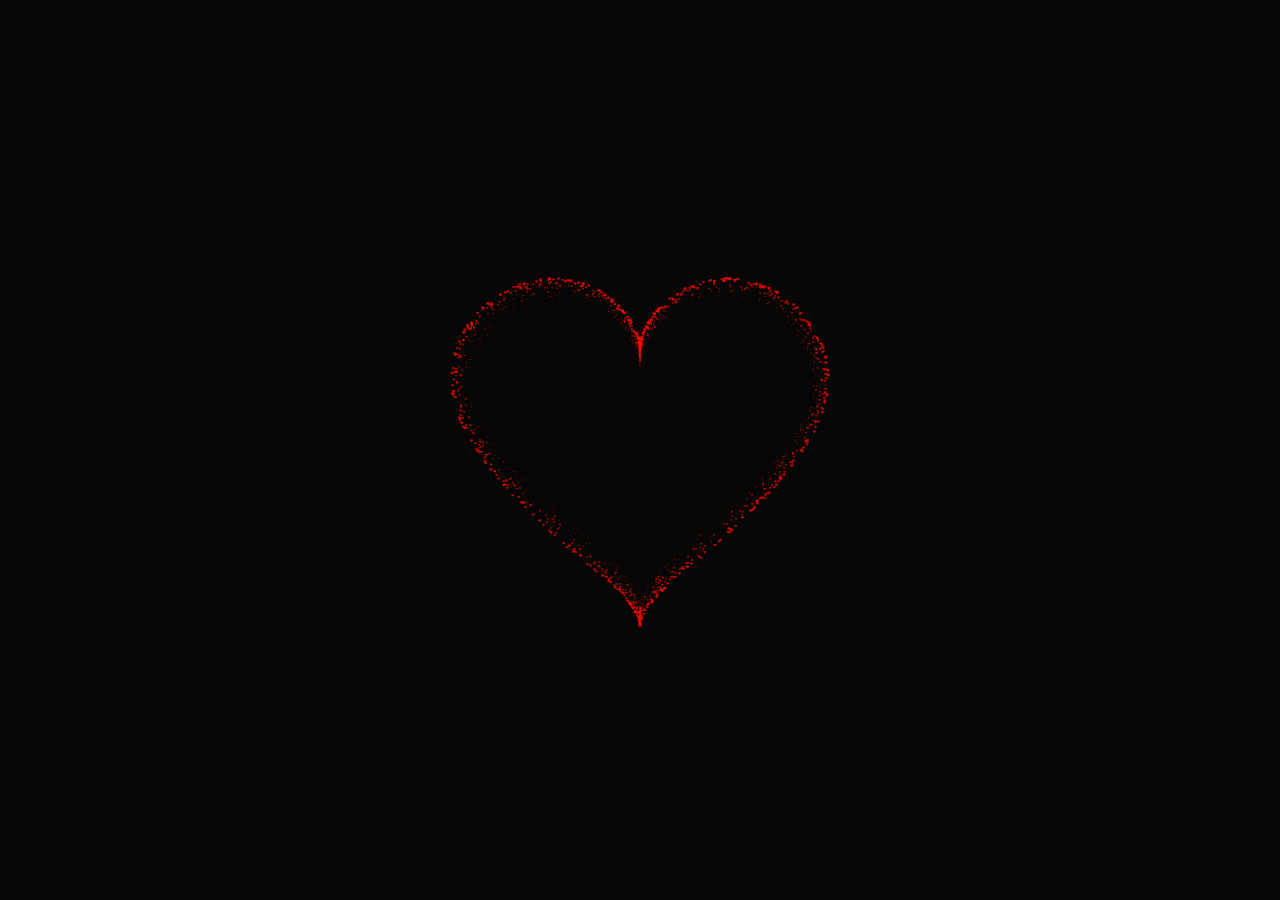
<file: TrendcodeTim/index.html>
<!DOCTYPE HTML PUBLIC "-//W3C//DTD HTML 4.0 Transitional//EN">
<HTML>
 <HEAD>
  <TITLE> DUY IT </TITLE>
  <META NAME="Generator" CONTENT="EditPlus">
  <META NAME="Author" CONTENT="">
  <META NAME="Keywords" CONTENT="">
  <META NAME="Description" CONTENT="">
  <link rel="stylesheet" href="style.css">
  <style>
  html, body {
  height: 100%;
  padding: 0;
  margin: 0;
  background: rgba(0, 0, 0, 0.851);
}
canvas {
  position: absolute;
  width: 100%;
  height: 100%;
}
  </style>
 </HEAD>
 <BODY>
  <div class="box">
    <canvas id="pinkboard"></canvas>
  </div>
<script>
var settings = {
  particles: {
    length:   10000, // maximum amount of particles
    duration:   4, // particle duration in sec
    velocity: 80, // particle velocity in pixels/sec
    effect: -1.3, // play with this for a nice effect
    size:      8, // particle size in pixels
  },
};
/*
 */
(function(){var b=0;var c=["ms","moz","webkit","o"];for(var a=0;a<c.length&&!window.requestAnimationFrame;++a){window.requestAnimationFrame=window[c[a]+"RequestAnimationFrame"];window.cancelAnimationFrame=window[c[a]+"CancelAnimationFrame"]||window[c[a]+"CancelRequestAnimationFrame"]}if(!window.requestAnimationFrame){window.requestAnimationFrame=function(h,e){var d=new Date().getTime();var f=Math.max(0,16-(d-b));var g=window.setTimeout(function(){h(d+f)},f);b=d+f;return g}}if(!window.cancelAnimationFrame){window.cancelAnimationFrame=function(d){clearTimeout(d)}}}());
/*
 * Point class
 */
var Point = (function() {
  function Point(x, y) {
    this.x = (typeof x !== 'undefined') ? x : 0;
    this.y = (typeof y !== 'undefined') ? y : 0;
  }
  Point.prototype.clone = function() {
    return new Point(this.x, this.y);
  };
  Point.prototype.length = function(length) {
    if (typeof length == 'undefined')
      return Math.sqrt(this.x * this.x + this.y * this.y);
    this.normalize();
    this.x *= length;
    this.y *= length;
    return this;
  };
  Point.prototype.normalize = function() {
    var length = this.length();
    this.x /= length;
    this.y /= length;
    return this;
  };
  return Point;
})();
/*
 * Particle class
 */
var Particle = (function() {
  function Particle() {
    this.position = new Point();
    this.velocity = new Point();
    this.acceleration = new Point();
    this.age = 0;
  }
  Particle.prototype.initialize = function(x, y, dx, dy) {
    this.position.x = x;
    this.position.y = y;
    this.velocity.x = dx;
    this.velocity.y = dy;
    this.acceleration.x = dx * settings.particles.effect;
    this.acceleration.y = dy * settings.particles.effect;
    this.age = 0;
  };
  Particle.prototype.update = function(deltaTime) {
    this.position.x += this.velocity.x * deltaTime;
    this.position.y += this.velocity.y * deltaTime;
    this.velocity.x += this.acceleration.x * deltaTime;
    this.velocity.y += this.acceleration.y * deltaTime;
    this.age += deltaTime;
  };
  Particle.prototype.draw = function(context, image) {
    function ease(t) {
      return (--t) * t * t + 1;
    }
    var size = image.width * ease(this.age / settings.particles.duration);
    context.globalAlpha = 1 - this.age / settings.particles.duration;
    context.drawImage(image, this.position.x - size / 2, this.position.y - size / 2, size, size);
  };
  return Particle;
})();
/*
 * ParticlePool class
 */
var ParticlePool = (function() {
  var particles,
      firstActive = 0,
      firstFree   = 0,
      duration    = settings.particles.duration;
 
  function ParticlePool(length) {
    // create and populate particle pool
    particles = new Array(length);
    for (var i = 0; i < particles.length; i++)
      particles[i] = new Particle();
  }
  ParticlePool.prototype.add = function(x, y, dx, dy) {
    particles[firstFree].initialize(x, y, dx, dy);
   
    // handle circular queue
    firstFree++;
    if (firstFree   == particles.length) firstFree   = 0;
    if (firstActive == firstFree       ) firstActive++;
    if (firstActive == particles.length) firstActive = 0;
  };
  ParticlePool.prototype.update = function(deltaTime) {
    var i;
   
    // update active particles
    if (firstActive < firstFree) {
      for (i = firstActive; i < firstFree; i++)
        particles[i].update(deltaTime);
    }
    if (firstFree < firstActive) {
      for (i = firstActive; i < particles.length; i++)
        particles[i].update(deltaTime);
      for (i = 0; i < firstFree; i++)
        particles[i].update(deltaTime);
    }
   
    // remove inactive particles
    while (particles[firstActive].age >= duration && firstActive != firstFree) {
      firstActive++;
      if (firstActive == particles.length) firstActive = 0;
    }
   
   
  };
  ParticlePool.prototype.draw = function(context, image) {
    // draw active particles
    if (firstActive < firstFree) {
      for (i = firstActive; i < firstFree; i++)
        particles[i].draw(context, image);
    }
    if (firstFree < firstActive) {
      for (i = firstActive; i < particles.length; i++)
        particles[i].draw(context, image);
      for (i = 0; i < firstFree; i++)
        particles[i].draw(context, image);
    }
  };
  return ParticlePool;
})();
/*
 * Putting it all together
 */
(function(canvas) {
  var context = canvas.getContext('2d'),
      particles = new ParticlePool(settings.particles.length),
      particleRate = settings.particles.length / settings.particles.duration, // particles/sec
      time;
 
  // get point on heart with -PI <= t <= PI
  function pointOnHeart(t) {
    return new Point(
      160 * Math.pow(Math.sin(t), 3),
      130 * Math.cos(t) - 50 * Math.cos(2 * t) - 20 * Math.cos(3 * t) - 10 * Math.cos(4 * t) + 25
    );
  }
 
  // creating the particle image using a dummy canvas
  var image = (function() {
    var canvas  = document.createElement('canvas'),
        context = canvas.getContext('2d');
    canvas.width  = settings.particles.size;
    canvas.height = settings.particles.size;
    // helper function to create the path
    function to(t) {
      var point = pointOnHeart(t);
      point.x = settings.particles.size / 2 + point.x * settings.particles.size / 350;
      point.y = settings.particles.size / 2 - point.y * settings.particles.size / 350;
      return point;
    }
    // create the path
    context.beginPath();
    var t = -Math.PI;
    var point = to(t);
    context.moveTo(point.x, point.y);
    while (t < Math.PI) {
      t += 0.01; // baby steps!
      point = to(t);
      context.lineTo(point.x, point.y);
    }
    context.closePath();
    // create the fill
    context.fillStyle = '#f50b02';
    context.fill();
    // create the image
    var image = new Image();
    image.src = canvas.toDataURL();
    return image;
  })();
 
  // render that thing!
  function render() {
    // next animation frame
    requestAnimationFrame(render);
   
    // update time
    var newTime   = new Date().getTime() / 1000,
        deltaTime = newTime - (time || newTime);
    time = newTime;
   
    // clear canvas
    context.clearRect(0, 0, canvas.width, canvas.height);
   
    // create new particles
    var amount = particleRate * deltaTime;
    for (var i = 0; i < amount; i++) {
      var pos = pointOnHeart(Math.PI - 2 * Math.PI * Math.random());
      var dir = pos.clone().length(settings.particles.velocity);
      particles.add(canvas.width / 2 + pos.x, canvas.height / 2 - pos.y, dir.x, -dir.y);
    }
   
    // update and draw particles
    particles.update(deltaTime);
    particles.draw(context, image);
  }
 
  // handle (re-)sizing of the canvas
  function onResize() {
    canvas.width  = canvas.clientWidth;
    canvas.height = canvas.clientHeight;
  }
  window.onresize = onResize;
 
  // delay rendering bootstrap
  setTimeout(function() {
    onResize();
    render();
  }, 10);
})(document.getElementById('pinkboard'));
  </script>
 </BODY>
</HTML>
</file>
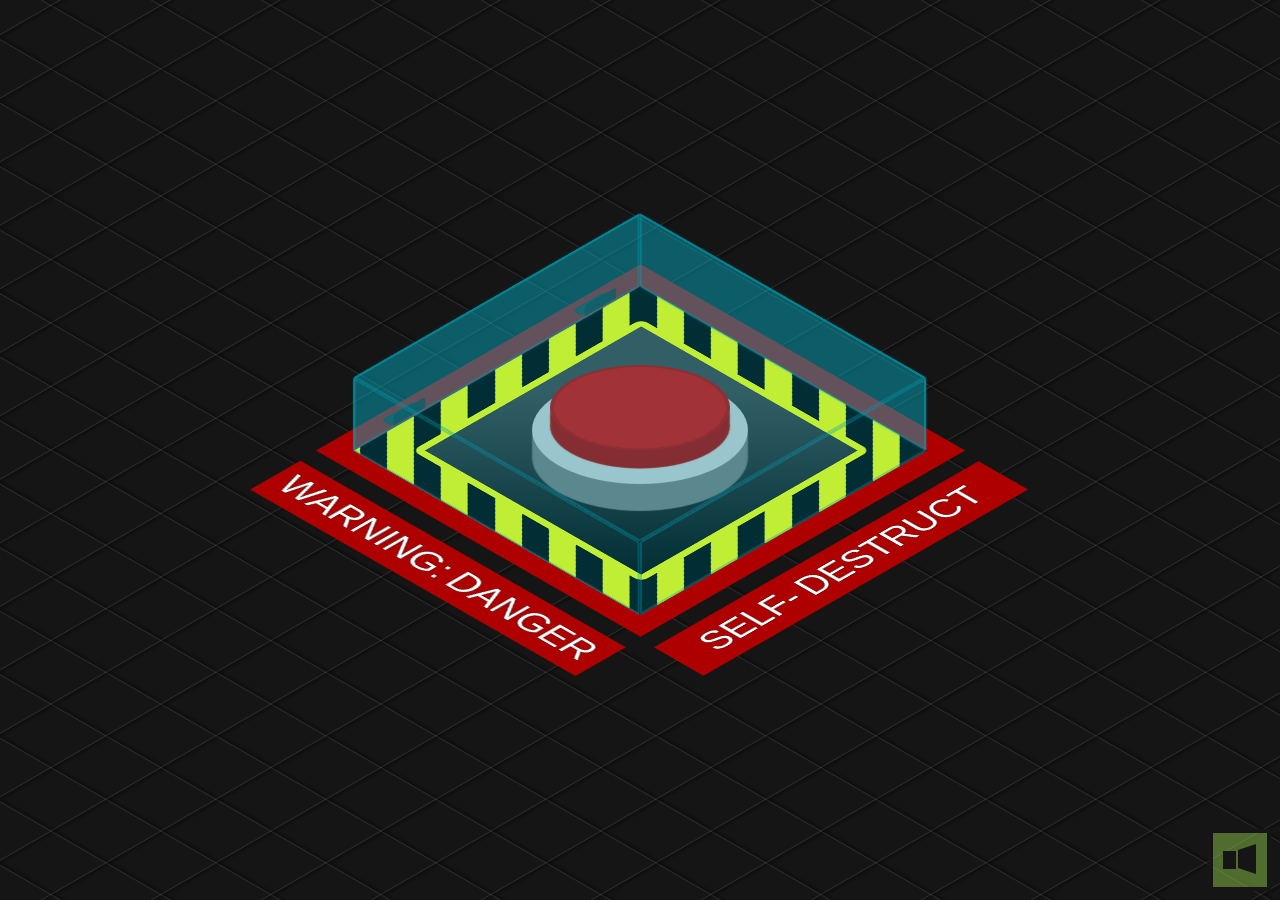
<file: TuHuy/index.html>
<!DOCTYPE html>
<html lang="en">
<head>
    <meta charset="UTF-8">
    <meta http-equiv="X-UA-Compatible" content="IE=edge">
    <meta name="viewport" content="width=device-width, initial-scale=1.0">
    <title>Document</title>
    <link rel="stylesheet" href="style.css">
</head>
<body>
    <div class="grid"></div>

<div class="warning"></div>

<div class="base">
	<button id="activate">
		<span></span>
	</button>
</div>

<div class="box opened" id="cover">
	<div></div>
	<div></div>
	<div></div>
	<div></div>
	<div></div>
	<div></div>
	<span></span><span></span>
</div>

<div class="hinges"></div>

<div class="text">
	SELF-&thinsp;DESTRUCT
</div>

<div id="panel">
	<div id="msg">DEVICE SELF-DESTRUCTION </div>
	<div id="time">9</div>
	<span id="abort">ABORT</span>
	<span id="detonate">DETONATE</span>
</div>

<div id="turn-off"></div>
<div id="closing"></div>

<div id="restart"><button id="reload"></button></div>

<div id="mute"></div>

<audio id="alarm">
	<source src="https://josetxu.com/demos/sounds/self-destruct-count.mp3" type="audio/mpeg">
</audio>
</body>
<script src="myscript.js"></script>
</html>
</file>
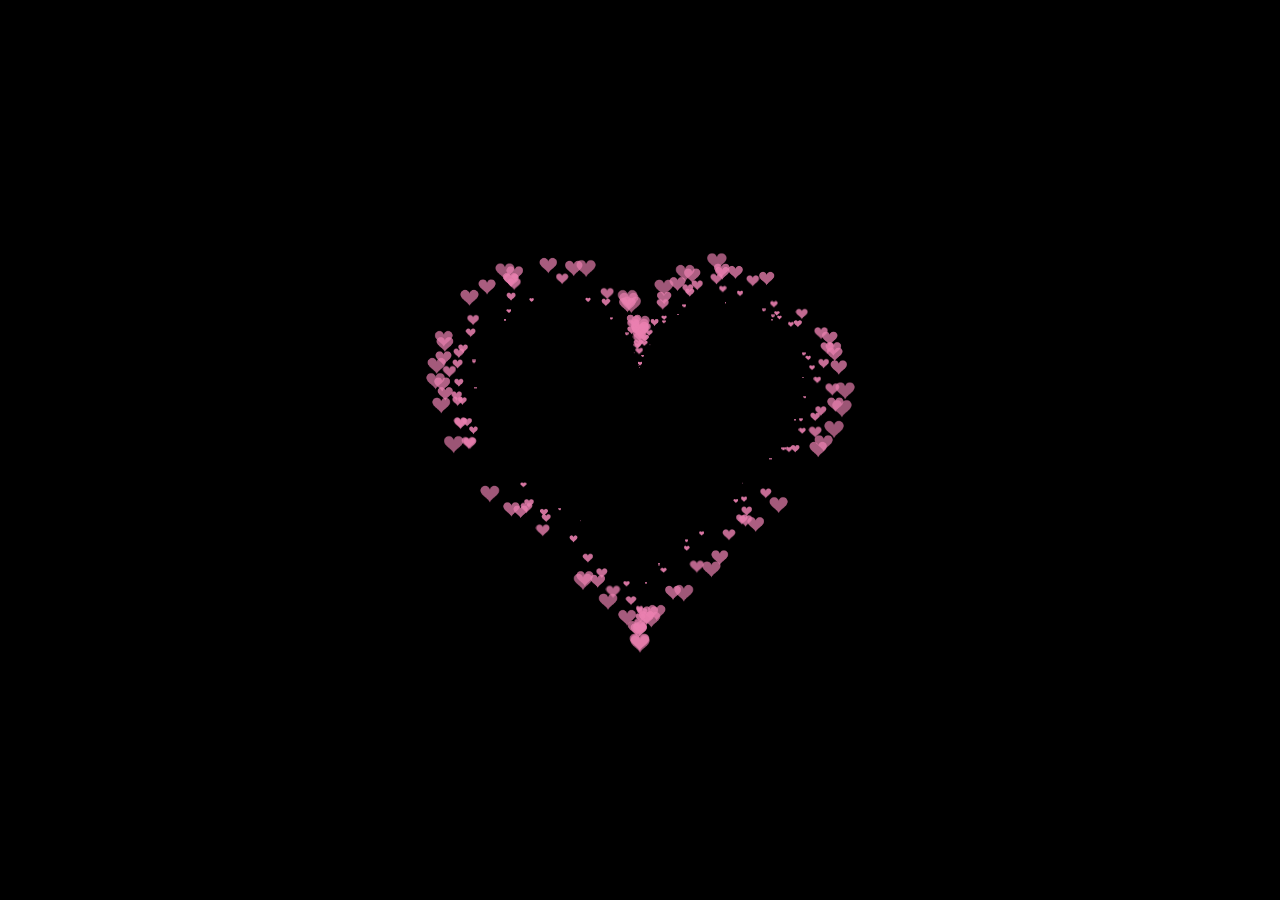
<file: tim.html>
<!DOCTYPE HTML PUBLIC "-//W3C//DTD HTML 4.0 Transitional//EN">

<HTML>

 <HEAD>

  <TITLE> New Document </TITLE>

  <META NAME="Generator" CONTENT="EditPlus">

  <META NAME="Author" CONTENT="">

  <META NAME="Keywords" CONTENT="">

  <META NAME="Description" CONTENT="">

  <style>

  html, body {

  height: 100%;

  padding: 0;

  margin: 0;

  background: #000;

}

canvas {

  position: absolute;

  width: 100%;

  height: 100%;

}

  </style>

 </HEAD>


 <BODY>

  <canvas id="pinkboard"></canvas>

  <script>

  /*

 * Settings

 */

var settings = {

  particles: {

    length:   500, // maximum amount of particles

    duration:   2, // particle duration in sec

    velocity: 100, // particle velocity in pixels/sec

    effect: -0.75, // play with this for a nice effect

    size:      30, // particle size in pixels

  },

};


/*

 * RequestAnimationFrame polyfill by Erik Möller

 */

(function(){var b=0;var c=["ms","moz","webkit","o"];for(var a=0;a<c.length&&!window.requestAnimationFrame;++a){window.requestAnimationFrame=window[c[a]+"RequestAnimationFrame"];window.cancelAnimationFrame=window[c[a]+"CancelAnimationFrame"]||window[c[a]+"CancelRequestAnimationFrame"]}if(!window.requestAnimationFrame){window.requestAnimationFrame=function(h,e){var d=new Date().getTime();var f=Math.max(0,16-(d-b));var g=window.setTimeout(function(){h(d+f)},f);b=d+f;return g}}if(!window.cancelAnimationFrame){window.cancelAnimationFrame=function(d){clearTimeout(d)}}}());


/*

 * Point class

 */

var Point = (function() {

  function Point(x, y) {

    this.x = (typeof x !== 'undefined') ? x : 0;

    this.y = (typeof y !== 'undefined') ? y : 0;

  }

  Point.prototype.clone = function() {

    return new Point(this.x, this.y);

  };

  Point.prototype.length = function(length) {

    if (typeof length == 'undefined')

      return Math.sqrt(this.x * this.x + this.y * this.y);

    this.normalize();

    this.x *= length;

    this.y *= length;

    return this;

  };

  Point.prototype.normalize = function() {

    var length = this.length();

    this.x /= length;

    this.y /= length;

    return this;

  };

  return Point;

})();


/*

 * Particle class

 */

var Particle = (function() {

  function Particle() {

    this.position = new Point();

    this.velocity = new Point();

    this.acceleration = new Point();

    this.age = 0;

  }

  Particle.prototype.initialize = function(x, y, dx, dy) {

    this.position.x = x;

    this.position.y = y;

    this.velocity.x = dx;

    this.velocity.y = dy;

    this.acceleration.x = dx * settings.particles.effect;

    this.acceleration.y = dy * settings.particles.effect;

    this.age = 0;

  };

  Particle.prototype.update = function(deltaTime) {

    this.position.x += this.velocity.x * deltaTime;

    this.position.y += this.velocity.y * deltaTime;

    this.velocity.x += this.acceleration.x * deltaTime;

    this.velocity.y += this.acceleration.y * deltaTime;

    this.age += deltaTime;

  };

  Particle.prototype.draw = function(context, image) {

    function ease(t) {

      return (--t) * t * t + 1;

    }

    var size = image.width * ease(this.age / settings.particles.duration);

    context.globalAlpha = 1 - this.age / settings.particles.duration;

    context.drawImage(image, this.position.x - size / 2, this.position.y - size / 2, size, size);

  };

  return Particle;

})();


/*

 * ParticlePool class

 */

var ParticlePool = (function() {

  var particles,

      firstActive = 0,

      firstFree   = 0,

      duration    = settings.particles.duration;

 

  function ParticlePool(length) {

    // create and populate particle pool

    particles = new Array(length);

    for (var i = 0; i < particles.length; i++)

      particles[i] = new Particle();

  }

  ParticlePool.prototype.add = function(x, y, dx, dy) {

    particles[firstFree].initialize(x, y, dx, dy);

   

    // handle circular queue

    firstFree++;

    if (firstFree   == particles.length) firstFree   = 0;

    if (firstActive == firstFree       ) firstActive++;

    if (firstActive == particles.length) firstActive = 0;

  };

  ParticlePool.prototype.update = function(deltaTime) {

    var i;

   

    // update active particles

    if (firstActive < firstFree) {

      for (i = firstActive; i < firstFree; i++)

        particles[i].update(deltaTime);

    }

    if (firstFree < firstActive) {

      for (i = firstActive; i < particles.length; i++)

        particles[i].update(deltaTime);

      for (i = 0; i < firstFree; i++)

        particles[i].update(deltaTime);

    }

   

    // remove inactive particles

    while (particles[firstActive].age >= duration && firstActive != firstFree) {

      firstActive++;

      if (firstActive == particles.length) firstActive = 0;

    }

   

   

  };

  ParticlePool.prototype.draw = function(context, image) {

    // draw active particles

    if (firstActive < firstFree) {

      for (i = firstActive; i < firstFree; i++)

        particles[i].draw(context, image);

    }

    if (firstFree < firstActive) {

      for (i = firstActive; i < particles.length; i++)

        particles[i].draw(context, image);

      for (i = 0; i < firstFree; i++)

        particles[i].draw(context, image);

    }

  };

  return ParticlePool;

})();


/*

 * Putting it all together

 */

(function(canvas) {

  var context = canvas.getContext('2d'),

      particles = new ParticlePool(settings.particles.length),

      particleRate = settings.particles.length / settings.particles.duration, // particles/sec

      time;

 

  // get point on heart with -PI <= t <= PI

  function pointOnHeart(t) {

    return new Point(

      160 * Math.pow(Math.sin(t), 3),

      130 * Math.cos(t) - 50 * Math.cos(2 * t) - 20 * Math.cos(3 * t) - 10 * Math.cos(4 * t) + 25

    );

  }

 

  // creating the particle image using a dummy canvas

  var image = (function() {

    var canvas  = document.createElement('canvas'),

        context = canvas.getContext('2d');

    canvas.width  = settings.particles.size;

    canvas.height = settings.particles.size;

    // helper function to create the path

    function to(t) {

      var point = pointOnHeart(t);

      point.x = settings.particles.size / 2 + point.x * settings.particles.size / 350;

      point.y = settings.particles.size / 2 - point.y * settings.particles.size / 350;

      return point;

    }

    // create the path

    context.beginPath();

    var t = -Math.PI;

    var point = to(t);

    context.moveTo(point.x, point.y);

    while (t < Math.PI) {

      t += 0.01; // baby steps!

      point = to(t);

      context.lineTo(point.x, point.y);

    }

    context.closePath();

    // create the fill

    context.fillStyle = '#ea80b0';

    context.fill();

    // create the image

    var image = new Image();

    image.src = canvas.toDataURL();

    return image;

  })();

 

  // render that thing!

  function render() {

    // next animation frame

    requestAnimationFrame(render);

   

    // update time

    var newTime   = new Date().getTime() / 1000,

        deltaTime = newTime - (time || newTime);

    time = newTime;

   

    // clear canvas

    context.clearRect(0, 0, canvas.width, canvas.height);

   

    // create new particles

    var amount = particleRate * deltaTime;

    for (var i = 0; i < amount; i++) {

      var pos = pointOnHeart(Math.PI - 2 * Math.PI * Math.random());

      var dir = pos.clone().length(settings.particles.velocity);

      particles.add(canvas.width / 2 + pos.x, canvas.height / 2 - pos.y, dir.x, -dir.y);

    }

   

    // update and draw particles

    particles.update(deltaTime);

    particles.draw(context, image);

  }

 

  // handle (re-)sizing of the canvas

  function onResize() {

    canvas.width  = canvas.clientWidth;

    canvas.height = canvas.clientHeight;

  }

  window.onresize = onResize;

 

  // delay rendering bootstrap

  setTimeout(function() {

    onResize();

    render();

  }, 10);

})(document.getElementById('pinkboard'));

  </script>

 </BODY>

</HTML>
</file>
<file: TrendcodeTim/style.css>
body {
	display: flex;
	justify-content: center;
	align-items: center;
	background: #2c3e50
}

.box {
	width: 1000px;
	position: absolute;
	top: 50%;
	left: 50%;
	transform: translate(-50%, -50%);
	display: flex;
	flex-direction: column;
}

#pinkboard {
	position: relative;
	margin: auto;
	height: 750px;
	width: 750px;
	animation: animate 1.2s infinite;
}

#pinkboard:before, #pinkboard:after {
	content: '';
	position: absolute;
	background: #d63031;
	width: 100px;
	height: 160px;
	border-top-left-radius: 50px;
	border-top-right-radius: 50px;
}

#pinkboard:before {
	left: 100px;
	transform: rotate(-45deg);
	transform-origin: 0 100%;
	box-shadow: 0 14px 28px rgba(0,0,0,0.25),
				0 10px 10px rgba(0,0,0,0.22);
}

#pinkboard:after {
	left: 0;
	transform: rotate(45deg);
	transform-origin: 100% 100%;
}

@keyframes animate {
	0% {
		transform: scale(1);
	}
	30% {
		transform: scale(.8);
	}
	60% {
		transform: scale(1.2);
	}
	100% {
		transform: scale(1);
	}
}
</file>
<file: TuHuy/style.css>
body {
	margin: 0;
	padding: 0;
	width: 100vw;
	height: 100vh;
	display: flex;
	justify-content: center;
	align-items: center;
	overflow: hidden;
	background-color: #151515;
}

.base {
	background: #cacaca;
	width: 20vmin;
	border-radius: 27vmin;
	box-shadow: 0 6vmin 0.15vmin 0vmin #777, 0 4vmin 0.15vmin 0vmin #777, 0 2vmin 0.15vmin 0vmin #777;
	padding: 0vmin 2vmin 2vmin 2vmin;
	z-index: 1;
	transform: rotateX(60deg) rotateZ(0deg);
	margin-top: -4.5vmin;
	height: 22vmin;
}

button#activate {
	background: #d60505;
	border: 0;
	width: 20vmin;
	height: 19vmin;
	border-radius: 100%;
	position: relative;
	cursor: pointer;
	outline: none;
	z-index: 2;
	box-shadow: 0 4vmin 0.15vmin 0vmin #af0000, 0 2vmin 0.15vmin 0vmin #af0000;
	top: -2.5vmin;
	border: 0.5vmin solid #af0000a1;
	transition: all 0.25s ease 0s;
}

button#activate:hover {
	box-shadow: 0 3vmin 0.15vmin 0vmin #af0000, 0 1vmin 0.15vmin 0vmin #af0000;
	top: -1.5vmin;
	transition: all 0.5s ease 0s;
}
button#activate:active, button#activate.pushed {
	box-shadow: 0 1vmin 0.15vmin 0vmin #af0000, 0 1vmin 0.15vmin 0vmin #af0000;
	top: 0.5vmin;
	transition: all 0.25s ease 0s;
}
button#activate.pushed {
	box-shadow: 0 0 20px 10px #ff3c3c, 0 0 100px 50px #ff2828;
	background: #ff0000;
	border-bottom: 3px solid #00000020;
}


.box {
	transform: rotateX(-35deg) rotateY(45deg) rotateZ(0deg) rotate3d(1, 0, 0, 90deg);
	transform-origin: center top;
	transform-style: preserve-3d;
	width: 45vmin;
	position: absolute;
	z-index: 5;
	margin-top: 27vmin;
	transition: transform 1s ease 0s;
	cursor: pointer;
	height: 45vmin;
	margin-left: -32vmin;
}

.box.opened {
  transform: rotateX(-35deg) rotateY(45deg) rotateZ(0deg) rotate3d(1, 0, 0, 180deg);
}

.box div {
	position: absolute;
	width: 45vmin;
	height: 45vmin;
	background: #00bcd47d;
	opacity: 0.5;
	border: 3px solid #00a4b9;
	border-radius: 3px;
	box-sizing: border-box;
	box-shadow: 0 0 3px 0 #00bcd48a;
}

.box > div:nth-child(1) {
	opacity: 0;
}
.box > div:nth-child(2) {
	transform: rotateX(90deg) translate3d(0px, 5vmin, 5vmin);
	height: 10vmin;
}
.box > div:nth-child(3) {
	transform: rotateX(0deg) translate3d(0, 0, 10vmin);
}
.box > div:nth-child(4) {
	transform: rotateX(270deg) translate3d(0px, -5vmin, 40vmin);
	height: 10vmin;
}
.box > div:nth-child(5) {
	transform: rotateY(90deg) translate3d(-5vmin, 0, 40vmin);
	width: 10vmin;
}
.box > div:nth-child(6) {
	transform: rotateY(-90deg) translate3d(5vmin, 0vmin, 5vmin);
	width: 10vmin;
}




.grid {
	background:repeating-linear-gradient(150deg, rgba(255,255,255,0) 0, rgba(255,255,255,0) 49px, rgb(255 255 255 / 10%) 50px ,rgb(0 0 0 / 30%) 51px , rgba(255,255,255,0) 55px ), repeating-linear-gradient(30deg, rgba(255,255,255,0) 0, rgba(255,255,255,0) 49px, rgb(255 255 255 / 10%) 50px ,rgb(0 0 0 / 30%) 51px , rgba(255,255,255,0) 55px );
	position: fixed;
	width: 200vw;
	height: 150vh;
}


.warning {
	position: absolute;
	z-index: 0;
	width: 45vmin;
	height: 45vmin;
	background: repeating-linear-gradient(-45deg, black, black 3vmin, yellow 3vmin, yellow 6vmin);
	transform: rotateX(-35deg) rotateY(45deg) rotateZ(0deg) rotate3d(1, 0, 0, 90deg);
	box-shadow: 0 0 0 3vmin #af0000;
}

.warning:before {
	content: "";
	width: 80%;
	height: 80%;
	background: linear-gradient(45deg, #000000 0%, #414141 74%);
	float: left;
	margin-top: 10%;
	margin-left: 10%;
	border: 1vmin solid yellow;
	border-radius: 1vmin;
	box-sizing: border-box;
}

.warning:after {
	content: "WARNING:\2009 DANGER";
	color: white;
	transform: rotate(90deg);
	float: left;
	background: #af0000;
	position: absolute;
	bottom: 18.5vmin;
	left: -35vmin;
	font-size: 5vmin;
	font-family: Arial, Helvetica, serif;
	width: 49vmin;
	text-align: center;
	padding: 1vmin;
	text-shadow: 0 0 1px #000, 0 0 1px #000, 0 0 1px #000;
}





.hinges {
  position: absolute;
	z-index: 3;
	transform: rotateX(-35deg) rotateY(45deg) rotateZ(0deg) rotate3d(1, 0, 0, 90deg);
}


.hinges:before, .hinges:after {
	content: "";
	background: #2b2b2b;
	width: 5vmin;
	height: 1.5vmin;
	position: absolute;
	margin-top: -24.5vmin;
	z-index: 5;
	border: 2px solid #00000010;
	border-radius: 5px 5px 0 0;
	box-sizing: border-box;
	margin-left: -16.25vmin;
}
.hinges:after {
  margin-left: 13.75vmin;
  margin-top: -24.5vmin;
}


.box > span:before, .box > span:after {
	content: "";
	width: 5vmin;
	height: 1.5vmin;
	background: #103e4480;
	position: absolute;
	margin-left: 6vmin;
	border-radius: 0 0 5px 5px;
}
.box > span:after  {
  margin-left: 36vmin;
}

.box > span {
  transform: rotateX(89deg) translate(0.3vmin, 0.3vmin);
  position: absolute;
}





.text {
	position: absolute;
	margin-top: 55vmin;
	color: white;
	font-family: Arial, Helvetica, serif;
	font-size: 5vmin;
	text-shadow: 0 0 1px #000, 0 0 1px #000, 0 0 1px #000;
	perspective-origin: left;
	background: #af0000;
	padding: 1vmin;
	transform: rotateX(-35deg) rotateY(45deg) rotateZ(0deg) rotate3d(1, 0, 0, 90deg) translate(33.5vmin, -2vmin);
	text-align: center;
	width: 49vmin;
	
}

div#panel:before {
	content: "WARNING";
	top: 3vmin;
	position: relative;
	font-size: 10vmin;
	width: 100vw;
	left: 0;
	z-index: 6;
	text-shadow: 0 0 1px #fff, 0 0 3px #fff;
	border-bottom: 1vmin dotted #fff;
}

#panel {
	position: absolute;
	background: #ff0000d0;
	color: #ffffff;
	font-family: Arial, Helvetica, serif;
	width: 90vmin;
	box-sizing: border-box;
	font-size: 3.25vmin;
	padding: 1vmin 2vmin;
	height: 60vmin;
	box-shadow: 0 0 0 100vmin #ff000060, 0 0 0 5vmin #ff000060;
	z-index: 5;
	display: none;
	text-align: center;
	text-shadow: 0 0 1px #fff, 0 0 3px #fff, 0 0 5px #fff;
	animation: warning-ligth 1s 0s infinite;
}
#panel.show {
	display: block !important;
}

#msg {
	margin-top: 5vmin;
	text-shadow: 0 0 2px #fff;
}

#time {
	font-size: 10vmin;
	background: #00000080;
	max-width: 35vmin;
	margin: 6vmin auto 5vmin !important;
	position: relative;
	border-radius: 0.25vmin;
	text-shadow: 0 0 3px #000, 0 0 2px #000, 0 0 3px #000, 0 0 4px #000, 0 0 5px #000;
	padding: 1vmin 0;
}

#time:before {
	content: "00:0";: 
}

#abort {
	background: #ffffffb8;
	color: #d30303;
	cursor: pointer;
	padding: 1vmin 2.75vmin;
	font-size: 6vmin;
	border-radius: 0.25vmin;
	font-weight: bold;
	animation: highlight 1s 0s infinite;
}

#abort:hover {
  background: #ffffff;
	box-shadow: 0 0 15px 5px #fff;
}




@keyframes highlight {
	50% { box-shadow: 0 0 15px 5px #fff;}
}








div#turn-off {
	position: fixed;
	background: #ffffff80;
	left: 0;
	width: 100vw;
	height: 0vh;
	z-index: 7;
}

div#turn-off:before, div#turn-off:after {
	content: "";
	position: fixed;
	left: 0;
	top: 0;
	height: 0vh;
	background: #000;
	width: 100vw;
	transition: height 0.5s ease 0s;
}
div#turn-off:after {
	top: inherit;
	bottom: 0;
}


div#turn-off.close {
	height: 100vh;
}

div#turn-off.close:before, div#turn-off.close:after {
	transition: height 0.1s ease 0.1s;
	height: 49.75vh;
}




#time.crono {
	background: #ffffffba;
	transition: background 0.5s ease 0s;
	color: #ff0000;
	text-shadow: 0 0 1px #ffffff, 0 0 2px #ffffff, 0 0 2px #ffffff;
}
#detonate {
	display: none;
	color: #fff;
	z-index: 5;
	font-size: 8vmin;
	font-family: Arial, Helvetica, serif;
	text-shadow: 0 0 1px #fff, 0 0 2px #fff, 0 0 3px #fff;
}	
#detonate.show {
	display: block;
	animation: blink 0.25s 0s infinite;
}	

#abort.hide {
	display: none;
}


@keyframes blink {
	50% { opacity: 0;}
}








#closing {
	width: 100vw;
	height: 100vh;
	left: 0;
	position: absolute;
}

div#closing:before, div#closing:after {
	content: "";
	width: 50vw;
	height: 1.5vh;
	left: -50vw;
	top: 49vh;
	position: absolute;
	background: #000000;
	z-index: 7;
	transition: left 0.2s ease 0s;
}

div#closing:after {
	right: -50vw;
	transition: right 0.2s ease 0s;
	left: initial;
}


div#closing.close:before {
	left: 0;
	transition: left 0.2s ease 0.2s;
}


div#closing.close:after {
	right: 0;
	transition: right 0.2s ease 0.2s;
}



#restart {
	position: absolute;
	z-index: 8;
	display: none;
}
#reload {
	position: absolute;
	z-index: 8;
	width: 10vmin;
	height: 10vmin;
	border-radius: 100%;
	border: 0;
	margin-top: -5vmin;
	margin-left: -2.5vmin;
	opacity: 0;
	cursor: pointer;
	transform: rotate(0deg);
	transition: transform 0.5s ease 0s;
	outline: none;
}
#reload:hover {
	background: #ef0000;
	transform: rotate(360deg);
	transition: transform 0.5s ease 0s;
}
#restart.show { 
	display: block; 
}

#restart.show #reload {  
	animation: refresh 3.5s 0s 1; 
	opacity:1;
}


@keyframes refresh {
		0% { opacity: 0; }
	 50% { opacity: 0; }
	100% { opacity: 1; }
}


button#reload:before {
	content: "";
	width: 6vmin;
	height: 6vmin;
	position: absolute;
	left: 2vmin;
	top: 2vmin;
	border-radius: 100%;
	border: 1vmin solid #000;
	box-sizing: border-box;
	border-bottom-color: transparent;
}

button#reload:after {
	content: "";
	border: 1.25vmin solid transparent;
	border-top: 2vmin solid black;
	position: absolute;
	transform: rotate(40deg) translate(0.5vmin, 1.25vmin);
}





@keyframes warning-ligth {
	 0% { box-shadow: 0 0 0 100vmin #ff000060, 0 0 0 5vmin #ff000060; }
	50% { box-shadow: 0 0 0 100vmin #ff000020, 0 0 0 5vmin #ff000020; }
}



#mute {
    position: absolute;
    bottom: 1vmin;
    right: 1vmin;
    background: #8bc34a80;
    width: 6vmin;
    height: 6vmin;
    cursor: pointer;
    border: 0.5vmin solid #151515;
}
#mute.muted {
    background: #ff000080;
}

#mute:before {
    content: "";
    border: 0.75vmin solid transparent;
    height: 2vmin;
    border-right: 2vmin solid #151515;
    position: absolute;
    border-left-width: 0;
    top: 1.25vmin;
    right: 1.25vmin;
}
#mute:after {
    content: "";
    border: 0vmin solid transparent;
    height: 2vmin;
    border-right: 1.5vmin solid #151515;
    position: absolute;
    top: 2vmin;
    right: 3.5vmin;
}
</file>
